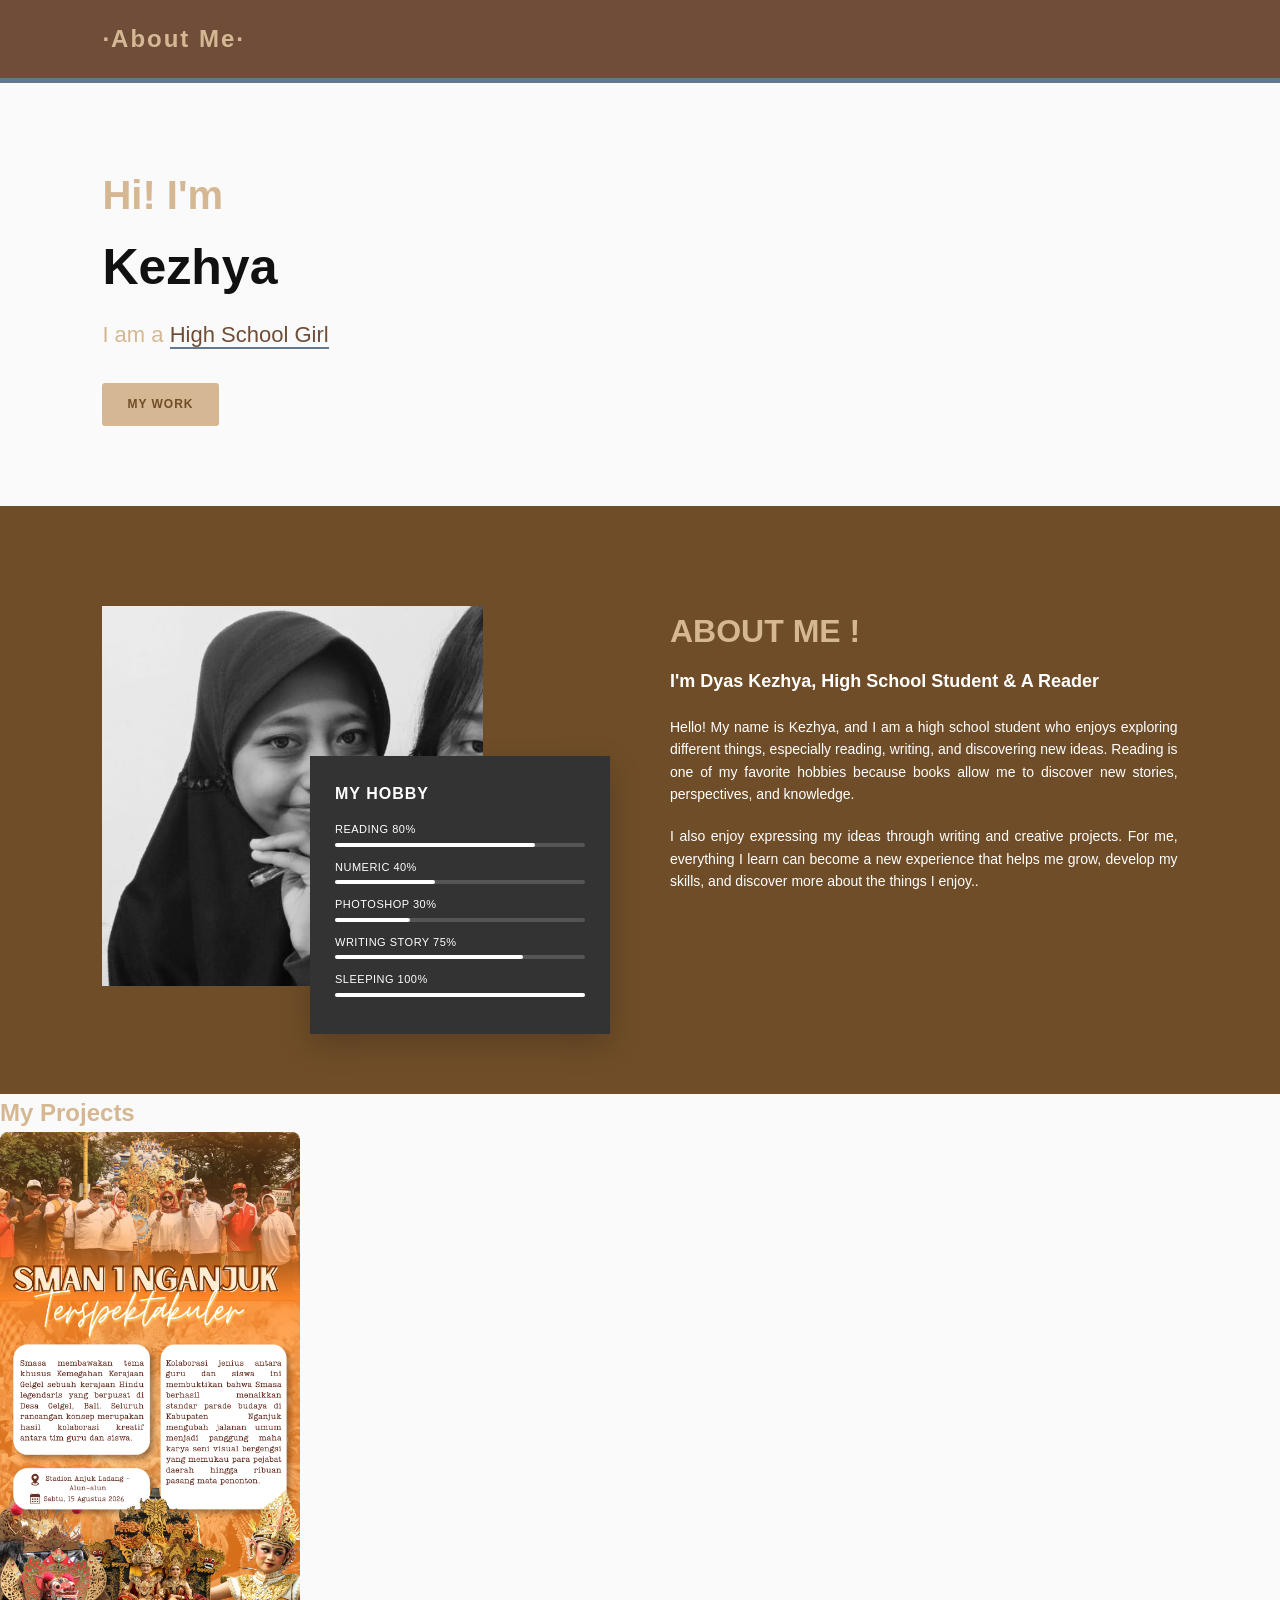
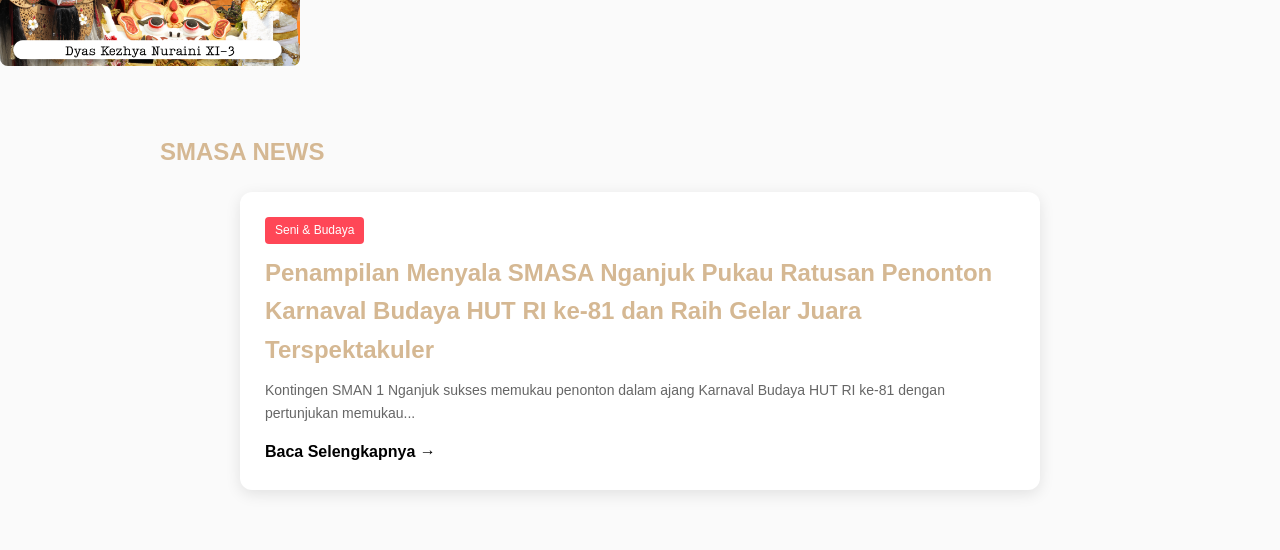
<file: index.html>
<!DOCTYPE html>
<html lang="id">
<head>
    <meta charset="UTF-8">
    <meta name="viewport" content="width=device-width, initial-scale=1.0">
    <title>Kezhya - Portfolio</title>
    <link rel="stylesheet" href="style.css">
    <link href="style.css" rel="stylesheet">
</head>
<body>

    <header class="navbar">
        <div class="logo">·About Me·</div>
        <nav>
            <ul class="nav-links">
                <li><a href="#home">HOME</a></li>
                <li><a href="#about">ABOUT</a></li>
                <li><a href="#services">SERVICES</a></li>
                <li><a href="#work">PORTFOLIO</a></li>
            </ul>
        </nav>
    </header>

    <section id="home" class="hero">
        <div class="hero-content">
            <span class="greeting">Hi! I'm</span>
            <h1>Kezhya</h1>
            <p class="role">I am a <span class="highlight">High School Girl</span></p>
            <div class="hero-buttons">
                <a href="#work" class="btn btn-dark">MY WORK</a>
            </div>
        </div>
    </section>

    <section id="about" class="about">
        <div class="about-container">
            <div class="about-img-box">
                <img src="IMG_20260820_102012.jpg">
                <div class="skills-box">
                    <h3>MY HOBBY</h3>
                    <div class="skill-item">
                        <span>READING 80%</span>
                        <div class="progress-bar"><div class="progress" style="width: 80%;"></div></div>
                    </div>
                    <div class="skill-item">
                        <span>NUMERIC 40%</span>
                        <div class="progress-bar"><div class="progress" style="width: 40%;"></div></div>
                    </div>
                    <div class="skill-item">
                        <span>PHOTOSHOP 30%</span>
                        <div class="progress-bar"><div class="progress" style="width: 30%;"></div></div>
                    </div>
                    <div class="skill-item">
                        <span>WRITING STORY 75%</span>
                        <div class="progress-bar"><div class="progress" style="width: 75%;"></div></div>
                    </div>
                    <div class="skill-item">
                        <span>SLEEPING 100%</span>
                        <div class="progress-bar"><div class="progress" style="width: 100%;"></div></div>
                    </div>
                </div>
            </div>

            <div class="about-text">
                <h2>ABOUT ME !</h2>
                <h4>I'm Dyas Kezhya, High School Student & A Reader</h4>
                <p>Hello! My name is Kezhya, and I am a high school student who enjoys exploring different things, especially reading, writing, and discovering new ideas. Reading is one of my favorite hobbies because books allow me to discover new stories, perspectives, and knowledge.</p>
                <p>I also enjoy expressing my ideas through writing and creative projects. For me, everything I learn can become a new experience that helps me grow, develop my skills, and discover more about the things I enjoy..</p>
            </div>
          
        </div>
    </section>

  <section id="work" class="work">
  <h2>My Projects</h2>
  <img src="Pawairev.png" alt="Proyek Saya" style="width: 300px; height: auto; border-radius: 8px;">
  </section>
  
      <!-- SECTION BERITA / ARTIKEL -->
    <section id="news" class="news-section">
        <h1>SMASA NEWS</h1>
        
        <div class="news-container">
            <!-- Kartu Berita / Preview -->
            <article class="news-card">
                <div class="news-img">
                
                </div>
                <div class="news-content">
                    <span class="news-tag">Seni & Budaya</span>
                    <h2>Penampilan Menyala SMASA Nganjuk Pukau Ratusan Penonton Karnaval Budaya HUT RI ke-81 dan Raih Gelar Juara Terspektakuler</h2>
                    <p class="news-excerpt">
                        Kontingen SMAN 1 Nganjuk sukses memukau penonton dalam ajang Karnaval Budaya HUT RI ke-81 dengan pertunjukan memukau...
                    </p>
                    <!-- Link menuju ke file HTML artikel lengkap -->
                    <a href="artikel-smasa.html" class="btn-read-more">Baca Selengkapnya &rarr;</a>
                </div>
            </article>
        </div>
    </section>
</body>
</html>
</file>
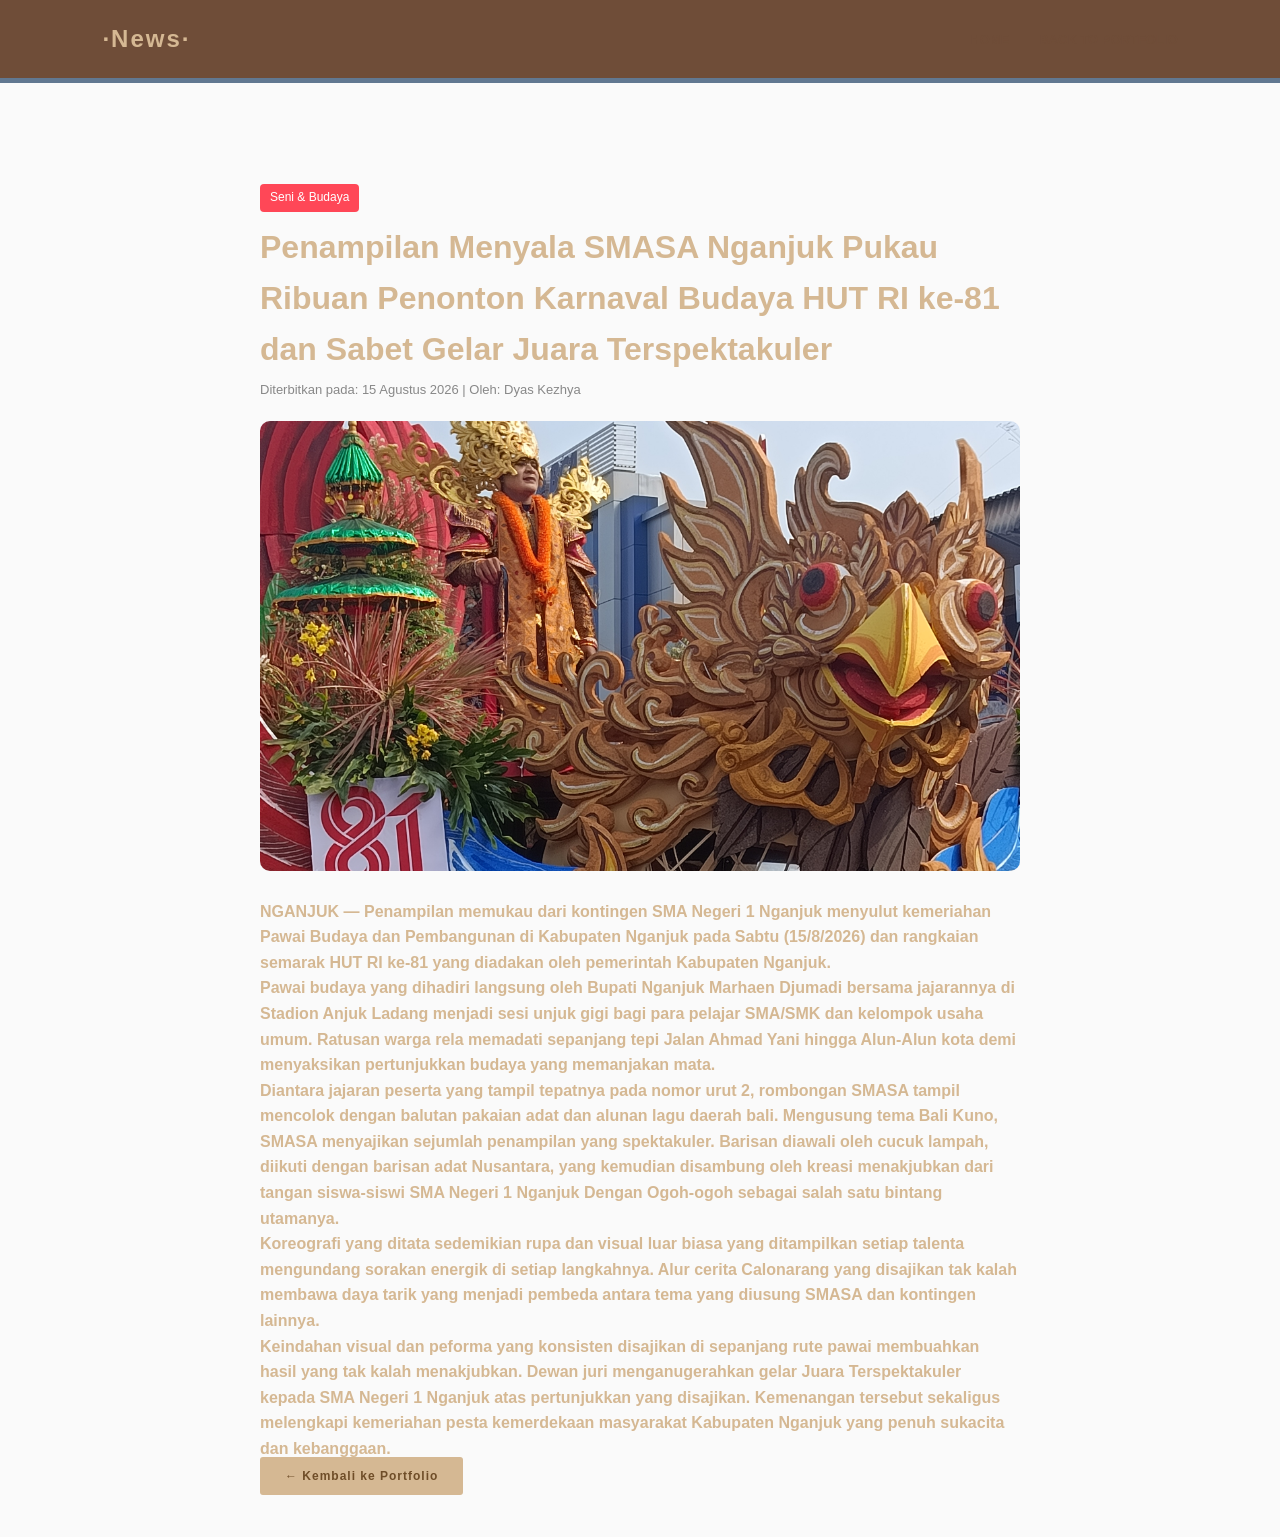
<file: artikel-smasa.html>
<!DOCTYPE html>
<html lang="id">
<head>
    <meta charset="UTF-8">
    <meta name="viewport" content="width=device-width, initial-scale=1.0">
    <title>SMASA Nganjuk Juara Terspektakuler - Berita</title>
    <link rel="stylesheet" href="style.css">
</head>
<body>
    <header class="navbar">
        <div class="logo">·News·</div>
        <nav>
            <ul class="nav-links">
                <li><a href="index.html#home">HOME</a></li>
                <li><a href="index.html#news">BACK TO PORTFOLIO</a></li>
            </ul>
        </nav>
    </header>

    <main class="article-container">
        <span class="news-tag">Seni & Budaya</span>
        <h1>Penampilan Menyala SMASA Nganjuk Pukau Ribuan Penonton Karnaval Budaya HUT RI ke-81 dan Sabet Gelar Juara Terspektakuler</h1>
        <p class="article-meta">Diterbitkan pada: 15 Agustus 2026 | Oleh: Dyas Kezhya</p>
        
        <img src="Truk.jpg" alt="Karnaval SMASA" class="article-hero-img">

        <div class="article-body">
            <h4><strong>NGANJUK</strong> — Penampilan memukau dari kontingen SMA Negeri 1 Nganjuk menyulut kemeriahan Pawai Budaya dan Pembangunan di Kabupaten Nganjuk pada Sabtu (15/8/2026) dan rangkaian semarak HUT RI ke-81 yang diadakan oleh pemerintah Kabupaten Nganjuk.

            <h4>Pawai budaya yang dihadiri langsung oleh Bupati Nganjuk Marhaen Djumadi bersama jajarannya di Stadion Anjuk Ladang menjadi sesi unjuk gigi bagi para pelajar SMA/SMK dan kelompok usaha umum. Ratusan warga rela memadati sepanjang tepi Jalan Ahmad Yani hingga Alun-Alun kota demi menyaksikan pertunjukkan budaya yang memanjakan mata.

            <h4>Diantara jajaran peserta yang tampil tepatnya pada nomor urut 2, rombongan SMASA tampil mencolok dengan balutan pakaian adat dan alunan lagu daerah bali. Mengusung tema Bali Kuno, SMASA menyajikan sejumlah penampilan yang spektakuler. Barisan  diawali oleh cucuk lampah, diikuti dengan barisan adat Nusantara, yang kemudian disambung oleh kreasi menakjubkan dari tangan siswa-siswi SMA Negeri 1 Nganjuk Dengan Ogoh-ogoh sebagai salah satu bintang utamanya. 

            <h4>Koreografi yang ditata sedemikian rupa dan visual luar biasa yang ditampilkan setiap talenta mengundang sorakan energik di setiap langkahnya. Alur cerita Calonarang yang disajikan tak kalah membawa daya tarik yang menjadi pembeda antara tema yang diusung SMASA dan kontingen lainnya.

            <h4>Keindahan visual dan peforma yang konsisten disajikan di sepanjang rute pawai membuahkan hasil yang tak kalah menakjubkan. Dewan juri menganugerahkan gelar Juara Terspektakuler kepada SMA Negeri 1 Nganjuk atas pertunjukkan yang disajikan. Kemenangan tersebut sekaligus melengkapi kemeriahan pesta kemerdekaan masyarakat Kabupaten Nganjuk yang penuh sukacita dan kebanggaan.

        <div>

        <a href="index.html#news" class="btn btn-dark">&larr; Kembali ke Portfolio</a>
    </main>
</body>
</html>
</file>
<file: style.css>
/* Reset & Global Styles */
* {
    margin: 0;
    padding: 0;
    box-sizing: border-box;
    font-family: 'Poppins', sans-serif;
}

body {
    background-color: #fafafa;
    color: #d5b893;
    line-height: 1.6;
}

/* Navbar */
.navbar {
    display: flex;
    justify-content: space-between;
    align-items: center;
    padding: 20px 8%;
    background-color: #6f4d38;
    border-bottom: 5px solid #617891;
}

.logo {
    font-size: 24px;
    font-weight: 700;
    letter-spacing: 2px;
}

.nav-links {
    list-style: none;
    display: flex;
    gap: 30px;
}

.nav-links a {
    text-decoration: none;
    color: #6f4d38;
    font-size: 13px;
    font-weight: 600;
    transition: color 0.3s;
}

.nav-links a:hover {
    color: #cc4;
}

/* Hero Section */
.hero {
    display: flex;
    align-items: center;
    justify-content: space-between;
    padding: 80px 8%;
    background-color: #fafafa;
}

.hero-content {
    flex: 1;
}

.greeting {
    font-size: 40px;
    font-weight: 600;
}

.hero h1 {
    font-size: 50px;
    font-weight: 700;
    color: #111;
    margin-bottom: 10px;
}

.role {
    font-size: 22px;
    color: #d5b893;
    margin-bottom: 30px;
}

.highlight {
    color: #6f4d38;
    border-bottom: 2px solid #617891;
}

.hero-buttons {
    display: flex;
    gap: 15px;
}

.hero-image {
    flex: 1;
    display: flex;
    justify-content: flex-end;
}

.hero-image img {
    width: 350px;
    height: 450px;
    object-fit: cover;
    filter: grayscale(75%);
    border-radius: 5px;
}

/* Buttons */
.btn {
    padding: 12px 25px;
    font-size: 12px;
    font-weight: 600;
    text-decoration: none;
    border-radius: 3px;
    transition: 0.3s;
    letter-spacing: 1px;
}

.btn-dark {
    background-color: #d5b893;
    color: #6f4d28;
}

.btn-dark:hover {
    background-color: #135;
}

.btn-outline {
    border: 2px solid #763;
    color: #aff;
}

.btn-outline:hover {
    background-color: #222;
    color: #fff;
}

.btn-light {
    border: 2px solid #ddd;
    color: #333;
}

.btn-light:hover {
    background-color: #333;
    color: #fff;
    border-color: #333;
}

/* About Section */
.about {
    padding: 100px 8%;
    background-color: #6f4d28;
}

.about-container {
    display: flex;
    gap: 60px;
    align-items: flex-start;
}

.about-img-box {
    flex: 1;
    position: relative;
}

.about-img-box img {
    width: 75%;
    max-width: 400px;
    height: auto;
    object-fit: cover;
    filter: grayscale(100%);
}

/* Skills Box overlapping */
.skills-box {
    position: absolute;
    bottom: -40px;
    right: 0;
    background: #333;
    color: #fff;
    padding: 25px;
    width: 300px;
    box-shadow: 0 10px 30px rgba(0,0,0,0.2);
}

.skills-box h3 {
    font-size: 16px;
    margin-bottom: 15px;
    letter-spacing: 1px;
}

.skill-item {
    margin-bottom: 12px;
}

.skill-item span {
    font-size: 11px;
    display: block;
    margin-bottom: 4px;
    letter-spacing: 0.5px;
}

.progress-bar {
    width: 100%;
    height: 4px;
    background: #555;
    border-radius: 2px;
}

.progress {
    height: 100%;
    background: #fff;
    border-radius: 2px;
}

.about-text {
    flex: 1;
}

.about-text h2 {
    font-size: 32px;
    font-weight: 700;
    margin-bottom: 10px;
}

.about-text h4 {
    font-size: 18px;
    color: #fff;
    margin-bottom: 20px;
    font-weight: 600;
}

.about-text p {
    font-size: 14px;
    color: #fff;
    margin-bottom: 20px;
    text-align: justify;
}

.about-buttons {
    display: flex;
    gap: 15px;
    margin-top: 30px;
}

.project-img {
    width: 25px;
    height: auto;
    border-radius: 8px;
}

/* Responsive Design */
@media (max-width: 900px) {
    .hero, .about-container {
        flex-direction: column;
        text-align: center;
    }
    .hero-image, .about-img-box {
        display: flex;
        justify-content: center;
        width: 100%;
    }
    .skills-box {
        position: relative;
        right: auto;
        bottom: auto;
        width: 100%;
        margin-top: 20px;
    }
    .hero-buttons, .about-buttons {
        justify-content: center;
    }
    .nav-links {
        display: none;
    }
}
/* Styling Section Berita/Artikel Preview */
.news-section {
    padding: 60px 20px;
    max-width: 1000px;
    margin: 0 auto;
}

.news-container {
    display: flex;
    justify-content: center;
    margin-top: 20px;
}

.news-card {
    display: flex;
    flex-direction: row;
    background: #fff;
    border-radius: 12px;
    box-shadow: 0 4px 15px rgba(0,0,0,0.1);
    overflow: hidden;
    max-width: 800px;
}

.news-img img {
    width: 280px;
    height: 100%;
    object-fit: cover;
}

.news-content {
    padding: 25px;
    display: flex;
    flex-direction: column;
    justify-content: center;
}

.news-tag {
    display: inline-block;
    background: #ff4757;
    color: #fff;
    font-size: 12px;
    padding: 4px 10px;
    border-radius: 4px;
    width: fit-content;
    margin-bottom: 10px;
}

.news-excerpt {
    color: #666;
    margin: 10px 0 15px 0;
    font-size: 14px;
}

.btn-read-more {
    color: #000;
    font-weight: bold;
    text-decoration: none;
    transition: color 0.3s;
}

.btn-read-more:hover {
    color: #ff4757;
}

/* Styling Halaman Full Artikel */
.article-container {
    max-width: 800px;
    margin: 100px auto 50px auto;
    padding: 0 20px;
}

.article-hero-img {
    width: 100%;
    max-height: 450px;
    object-fit: cover;
    border-radius: 10px;
    margin: 20px 0;
}

.article-meta {
    color: #888;
    font-size: 13px;
    margin-top: 5px;
}

.article-body p {
    line-height: 1.8;
    margin-bottom: 15px;
    color: #333;
}
</file>
